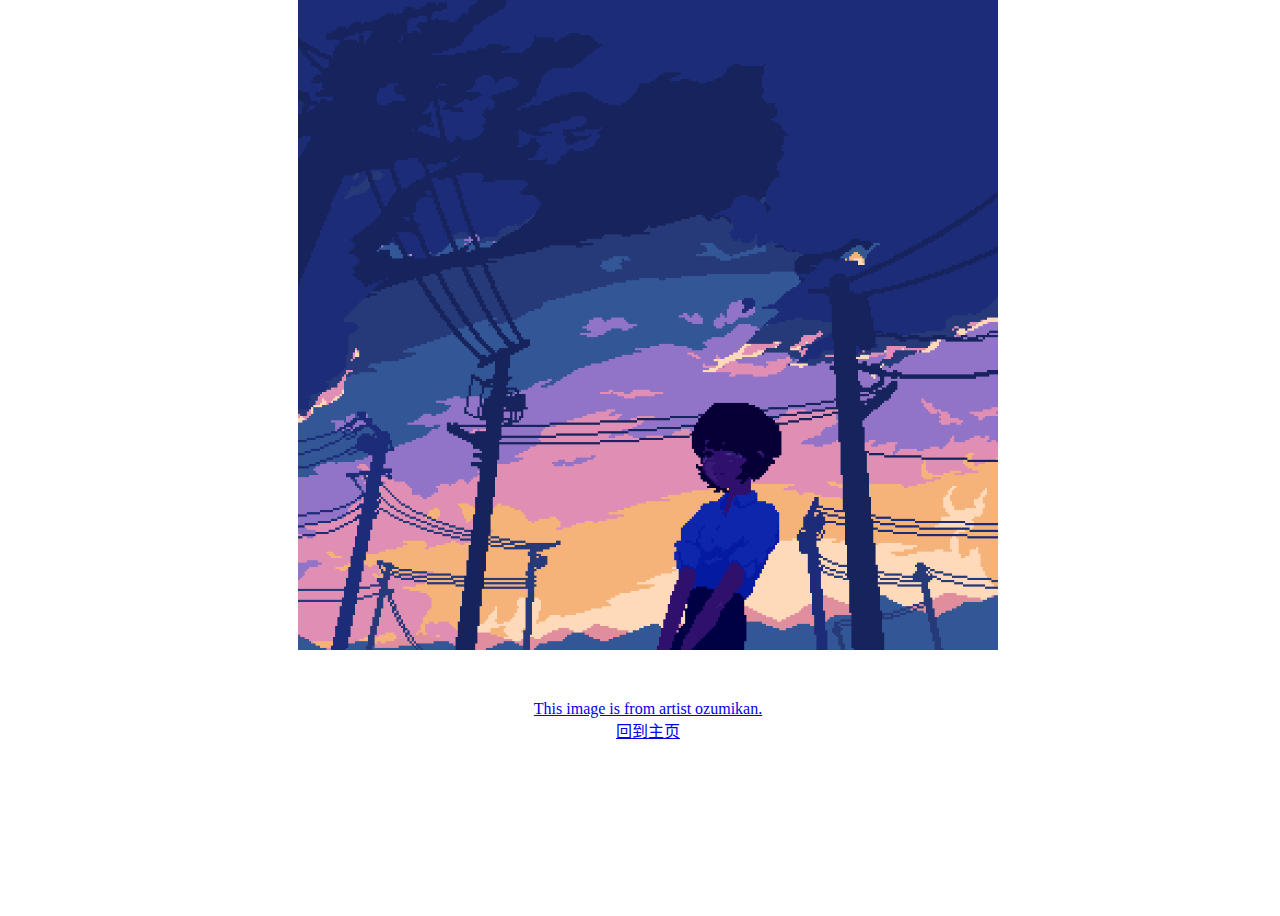
<file: page/heart.html>
<!DOCTYPE html>
<html lang="zh-CN">
  <head>
    <meta charset="UTF-8" />
    <meta http-equiv="X-UA-Compatible" content="IE=edge" />
    <meta
      name="viewport"
      content="width=device-width, initial-scale=1.0, minimum-scale=0.5, maximum-scale=2.0, user-scalable=yes" />
    <title>XXX</title>
  </head>
  <body style="display: flex; min-height: 100vh; min-width: 100vw">
    <div
      style="
        display: flex;
        flex-direction: column;
        justify-content: center;
        align-items: center;
        max-height: 75vh;
        min-width: 100vw;
      ">
      <img
        src="../img/girl.gif"
        style="display: inline-block; height: auto; max-width: 100%"
        alt="青く"
        width="700"
        height="700px" />

      <a style="margin-top: 50px" href="https://ozumikan.com/page/about">This image is from artist ozumikan.</a>
      <a href="../index.html">回到主页</a>
    </div>
  </body>
</html>
</file>
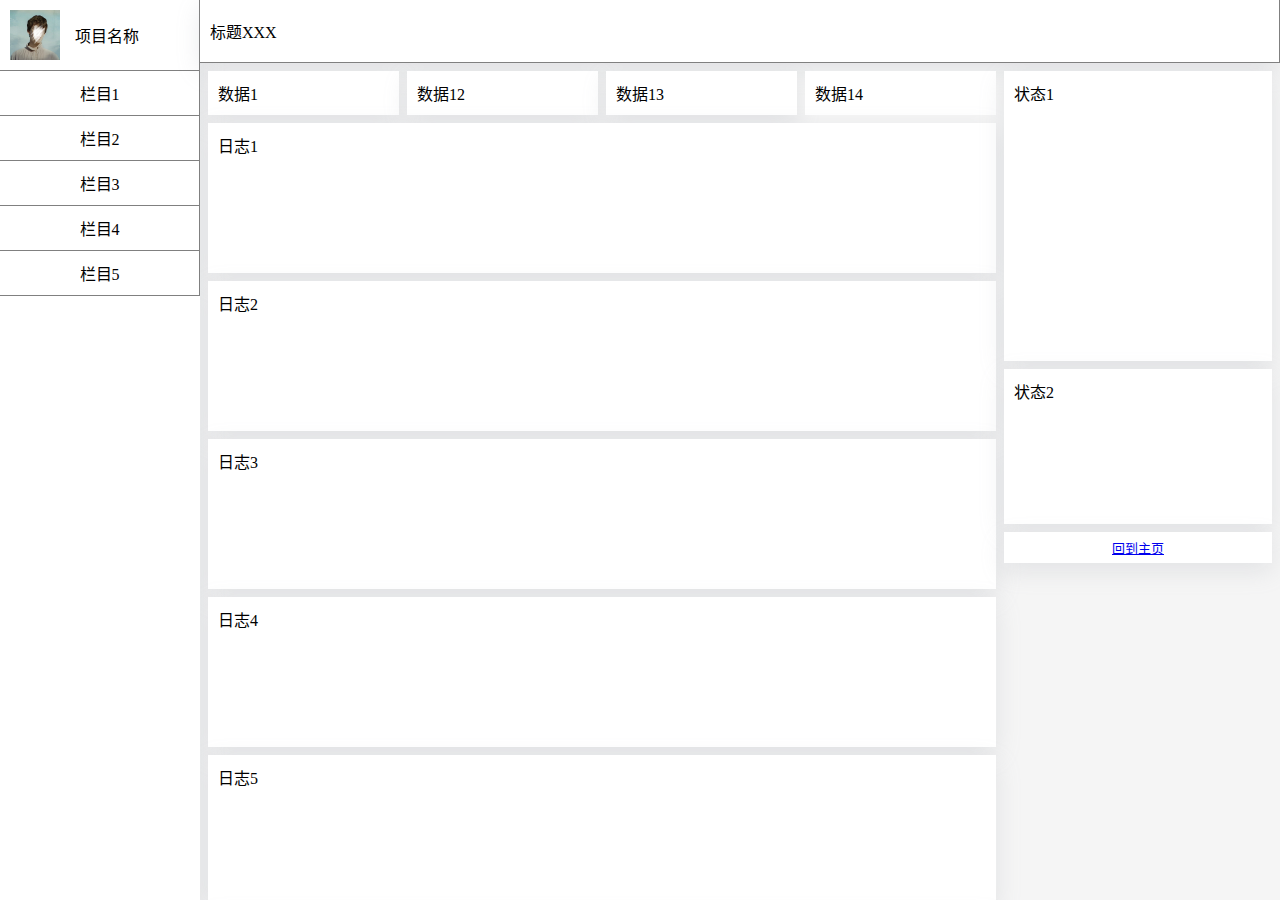
<file: page/home.html>
<!DOCTYPE html>
<html lang="zh-CN">
  <head>
    <meta charset="UTF-8" />
    <meta http-equiv="X-UA-Compatible" content="IE=edge" />
    <meta name="viewport" content="width=device-width, initial-scale=1.0" />
    <title>书签导航（也许）</title>
  </head>
  <!-- 链接外部的CSS样式表 -->
  <link rel="stylesheet" href="../styles/home_styles.css" />
  <body class="flex">
    <!-- 左边主栏(暂时5栏) -->
    <div_l class="side_l flex_colum shadow background_white shadow" style="width: 200px">
      <div_lm class="flex pad5 someborder" style="align-items: center; font-size: 25 px">
        <img style="height: 50px; width: 50px; margin-right: 15px" src="../img/simple.jpg" alt="网站的头像" />项目名称
      </div_lm>
      <div_lm class="text_center pad5 someborder">栏目1</div_lm>
      <div_lm class="text_center pad5 someborder">栏目2</div_lm>
      <div_lm class="text_center pad5 someborder">栏目3</div_lm>
      <div_lm class="text_center pad5 someborder">栏目4</div_lm>
      <div_lm class="text_center pad5 someborder">栏目5</div_lm>
    </div_l>
    <!-- 右边内容栏 -->
    <div_r class="flex_colum flex1">
      <div_rm style="height: 50px; align-items: center" class="flex background_white shadow pad5 someborder"
        >标题XXX</div_rm
      >
      <div_rc class="flex neirong" style="overflow: auto">
        <div_rc class="flex_colum flex3">
          <!-- 基本栏 -->
          <div_rc class="flex flexco mar_t mar_r box_li flex1">
            <div_rc class="flex1 pad5 background_white shadow mar_l">数据1</div_rc>
            <div_rc class="flex1 shuju mar_l pad5 background_white shadow">数据12</div_rc>
            <div_rc class="flex1 shuju mar_l pad5 background_white shadow">数据13</div_rc>
            <div_rc class="flex1 shuju mar_l pad5 background_white">数据14</div_rc>
          </div_rc>

          <!-- 条目栏 -->
          <div_rc class="flex_colum mar_r">
            <div_rc class="box_big mar_t pad5 background_white shadow mar_l">日志1</div_rc>
            <div_rc class="box_big mar_t pad5 background_white shadow mar_l">日志2</div_rc>
            <div_rc class="box_big mar_t pad5 background_white shadow mar_l">日志3</div_rc>
            <div_rc class="box_big mar_t pad5 background_white shadow mar_l">日志4</div_rc>
            <div_rc class="box_big mar_t pad5 background_white shadow mar_l">日志5</div_rc>
            <div_rc class="box_big mar_t pad5 background_white shadow mar_l">日志6</div_rc>
          </div_rc>
        </div_rc>
        <!-- 右状态栏 -->
        <div_rc class="nrmarl flex_colum mar_r flex1" style="height: 500px">
          <div_rc class="flex2 mar_t pad5 background_white shadow">状态1</div_rc>
          <div_rc class="flex1 mar_t pad5 background_white shadow">状态2</div_rc>
          <div_rc
            class="flex mar_t background_white shadow"
            style="font-size: 13px; align-items: center; justify-content: center; padding: 6px">
            <a href="../index.html">回到主页</a>
          </div_rc>
        </div_rc>
      </div_rc>
    </div_r>
  </body>
</html>
</file>
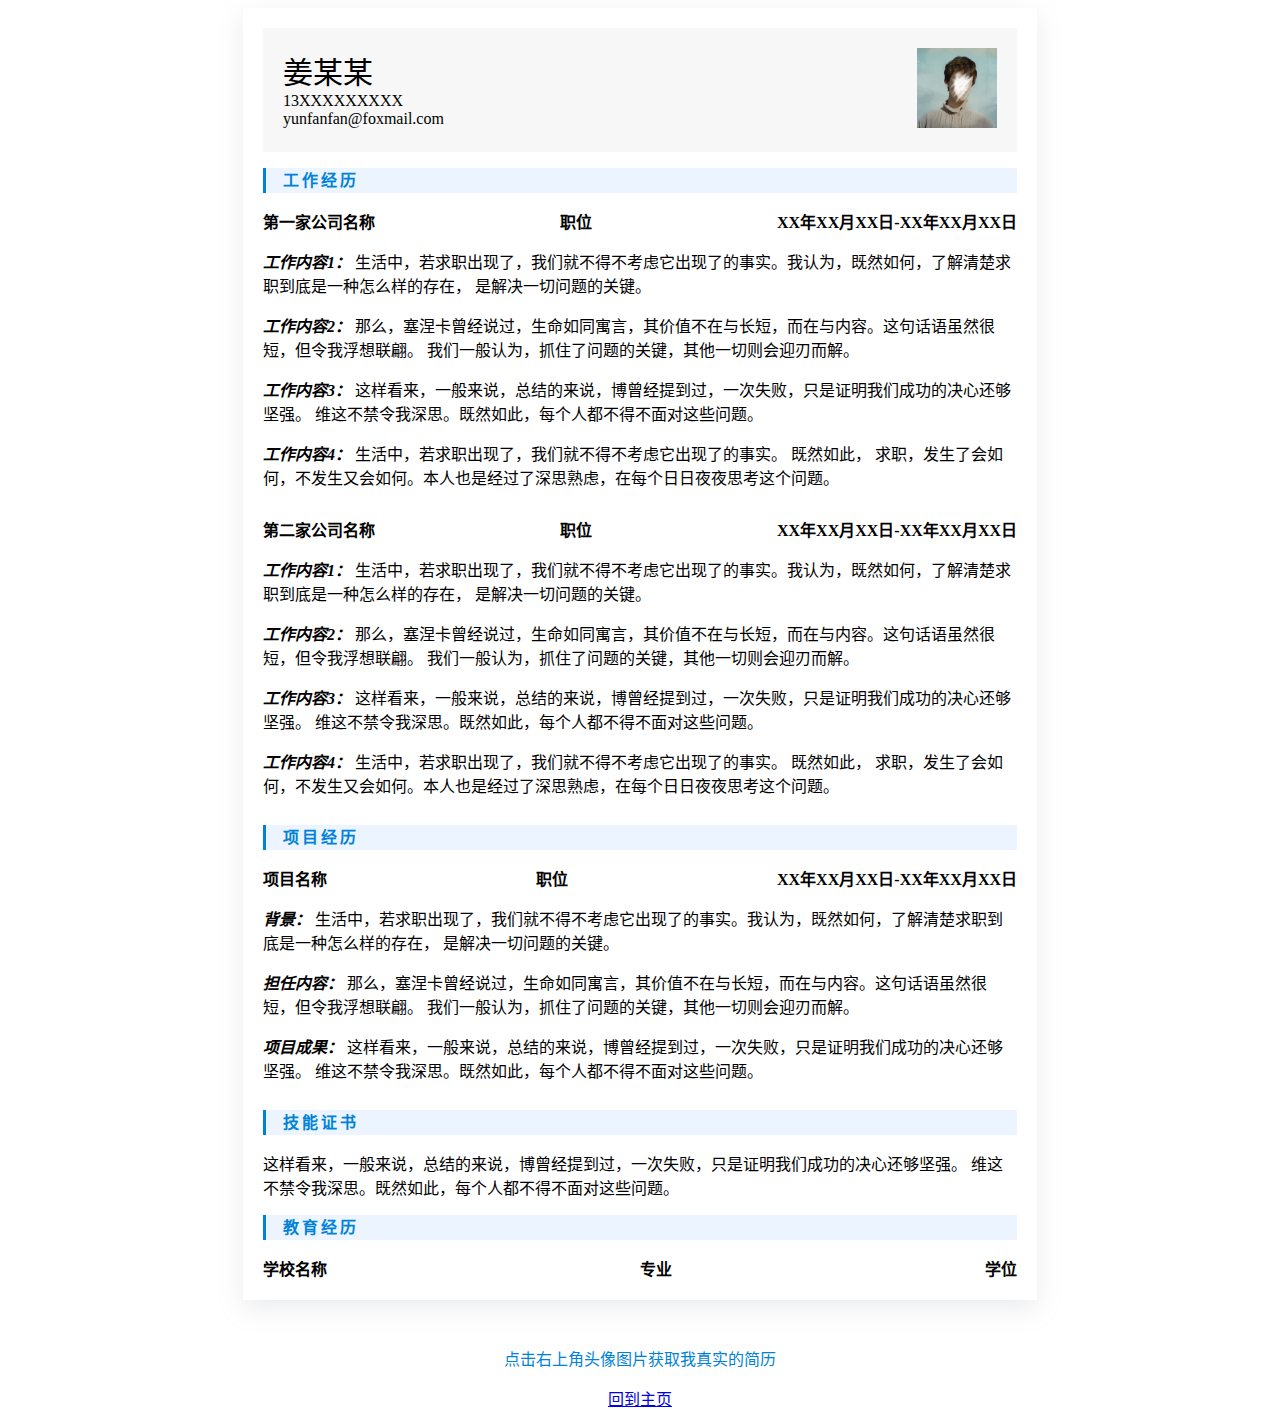
<file: page/lightning.html>
<!DOCTYPE html>
<!-- 这里写的是下面的注释 -->
<html lang="zh-CN">
  <head>
    <meta charset="UTF-8" />
    <meta http-equiv="X-UA-Compatible" content="IE=edge" />
    <meta name="viewport" content="width=device-width, initial-scale=1.0" />
    <title>简历模板</title>
    <style>
      .DeBackground {
        background-color: #f7f7f7;
        text-align: center;
        padding: 20px;
        margin-top: 20px;
        margin-left: 20px;
        margin-right: 20px;
      }
      .shadow {
        box-shadow: rgba(149, 157, 165, 0.2) 0px 8px 24px;
      }
      .box {
        /* background-color: aquamarine; */
        margin-bottom: 0px;
      }
      @media (max-width: 794px) {
        .nait {
          flex-direction: column;
        }
      }
    </style>
  </head>
  <body class="sca" style="display: flex; flex-direction: column; justify-content: center; align-items: center">
    <resume class="shadow" style="max-width: 794px">
      <!-- 这里是第一栏个人基本信息部分 -->
      <div class="DeBackground" style="display: flex">
        <info style="display: flex; flex-direction: column; align-items: flex-start">
          <name style="font-size: 30px">姜某某</name>
          <phone>13XXXXXXXXX</phone>
          <email>yunfanfan@foxmail.com</email>
        </info>
        <!-- 这里是你的头像 -->
        <a href="./resume.html" style="margin-left: auto">
          <img src="../img/simple.jpg" alt="这里是你的图片的名称" width="80" height="80" " />
        </a>
      </div>
      <!-- 这里是你的工作+项目部分 -->
      <div style="margin-left: 20px; margin-right: 20px">
        <p
          style="
            border-left: solid #0082d9;
            background-color: #ecf5ff;
            text-align: left;
            padding-left: 17px;
            padding-top: 5px;
            padding-bottom: 5px;
            line-height: 15px;
            letter-spacing: 3px;
          ">
          <b style="color: #0082d9">工作经历</b>
        </p>
        <!-- 第一家公司信息 -->
        <div class="nait" style="display: flex; justify-content: space-between">
          <company_name><b>第一家公司名称</b></company_name>
          <company_job><b>职位</b></company_job>
          <company_time><b>XX年XX月XX日-XX年XX月XX日</b></company_time>
        </div>
        <!-- 第一家工作内容介绍 -->
        <div style="display: flex; flex-direction: column; align-items: flex-start; margin-bottom: 28px">
          <p class="box">
            <b style="font-style: italic">工作内容1：</b>
            生活中，若求职出现了，我们就不得不考虑它出现了的事实。我认为，既然如何，了解清楚求职到底是一种怎么样的存在，
            是解决一切问题的关键。
          </p>
          <p class="box">
            <b style="font-style: italic">工作内容2：</b>
            那么，塞涅卡曾经说过，生命如同寓言，其价值不在与长短，而在与内容。这句话语虽然很短，但令我浮想联翩。
            我们一般认为，抓住了问题的关键，其他一切则会迎刃而解。
          </p>
          <p class="box">
            <b style="font-style: italic">工作内容3：</b>
            这样看来，一般来说，总结的来说，博曾经提到过，一次失败，只是证明我们成功的决心还够坚强。
            维这不禁令我深思。既然如此，每个人都不得不面对这些问题。
          </p>
          <p class="box">
            <b style="font-style: italic">工作内容4：</b>
            生活中，若求职出现了，我们就不得不考虑它出现了的事实。 既然如此，
            求职，发生了会如何，不发生又会如何。本人也是经过了深思熟虑，在每个日日夜夜思考这个问题。
          </p>
        </div>
        <!-- 第二家公司信息 -->
        <div class="nait" style="display: flex; justify-content: space-between">
          <company_name><b>第二家公司名称</b></company_name>
          <company_job><b>职位</b></company_job>
          <company_time><b>XX年XX月XX日-XX年XX月XX日</b></company_time>
        </div>
        <!-- 第二家工作内容介绍 -->
        <div style="display: flex; flex-direction: column; align-items: flex-start; margin-bottom: 28px">
          <p class="box">
            <b style="font-style: italic">工作内容1：</b>
            生活中，若求职出现了，我们就不得不考虑它出现了的事实。我认为，既然如何，了解清楚求职到底是一种怎么样的存在，
            是解决一切问题的关键。
          </p>
          <p class="box">
            <b style="font-style: italic">工作内容2：</b>
            那么，塞涅卡曾经说过，生命如同寓言，其价值不在与长短，而在与内容。这句话语虽然很短，但令我浮想联翩。
            我们一般认为，抓住了问题的关键，其他一切则会迎刃而解。
          </p>
          <p class="box">
            <b style="font-style: italic">工作内容3：</b>
            这样看来，一般来说，总结的来说，博曾经提到过，一次失败，只是证明我们成功的决心还够坚强。
            维这不禁令我深思。既然如此，每个人都不得不面对这些问题。
          </p>
          <p class="box">
            <b style="font-style: italic">工作内容4：</b>
            生活中，若求职出现了，我们就不得不考虑它出现了的事实。 既然如此，
            求职，发生了会如何，不发生又会如何。本人也是经过了深思熟虑，在每个日日夜夜思考这个问题。
          </p>
        </div>
        <!-- 其他补充信息 -->
        <p
          style="
            border-left: solid #0082d9;
            background-color: #ecf5ff;
            text-align: left;
            padding-left: 17px;
            padding-top: 5px;
            padding-bottom: 5px;
            line-height: 15px;
            letter-spacing: 3px;
          ">
          <b style="color: #0082d9">项目经历</b>
        </p>
        <!-- 项目信息 -->
        <div class="nait" style="display: flex; justify-content: space-between">
          <project_name><b>项目名称</b></project_name>
          <project_job><b>职位</b></project_job>
          <project_time><b>XX年XX月XX日-XX年XX月XX日</b></project_time>
        </div>
        <!-- 项目内容介绍 -->
        <div style="display: flex; flex-direction: column; align-items: flex-start; margin-bottom: 28px">
          <p class="box">
            <b style="font-style: italic">背景：</b>
            生活中，若求职出现了，我们就不得不考虑它出现了的事实。我认为，既然如何，了解清楚求职到底是一种怎么样的存在，
            是解决一切问题的关键。
          </p>
          <p class="box">
            <b style="font-style: italic">担任内容：</b>
            那么，塞涅卡曾经说过，生命如同寓言，其价值不在与长短，而在与内容。这句话语虽然很短，但令我浮想联翩。
            我们一般认为，抓住了问题的关键，其他一切则会迎刃而解。
          </p>
          <p class="box">
            <b style="font-style: italic">项目成果：</b>
            这样看来，一般来说，总结的来说，博曾经提到过，一次失败，只是证明我们成功的决心还够坚强。
            维这不禁令我深思。既然如此，每个人都不得不面对这些问题。
          </p>
        </div>
        <!-- 技能证书栏 -->
        <p
          style="
            border-left: solid #0082d9;
            background-color: #ecf5ff;
            text-align: left;
            padding-left: 17px;
            padding-top: 5px;
            padding-bottom: 5px;
            line-height: 15px;
            letter-spacing: 3px;
          ">
          <b style="color: #0082d9">技能证书</b>
        </p>
        <p class="box">
          这样看来，一般来说，总结的来说，博曾经提到过，一次失败，只是证明我们成功的决心还够坚强。
          维这不禁令我深思。既然如此，每个人都不得不面对这些问题。
        </p>
        <!-- 教育信息栏目 -->
        <p
          style="
            border-left: solid #0082d9;
            background-color: #ecf5ff;
            text-align: left;
            padding-left: 17px;
            padding-top: 5px;
            padding-bottom: 5px;
            line-height: 15px;
            letter-spacing: 3px;
          ">
          <b style="color: #0082d9">教育经历</b>
        </p>
        <!-- 学校信息 -->
        <div class="nait" style="display: flex; justify-content: space-between; margin-bottom: 20px">
          <school_name><b>学校名称</b></school_name>
          <school_job><b>专业</b></school_job>
          <school_time><b>学位</b></school_time>
        </div>
      </div>
    </resume>
    <div
      style="
        display: flex;
        flex-direction: column;
        align-items: center;
        margin-top: 30px;
        max-width: 794px;
        color: #0082d9;
      ">
      <p>点击右上角头像图片获取我真实的简历</p>
      <a href="../index.html">回到主页</a>
    </div>
  </body>
</html>
</file>
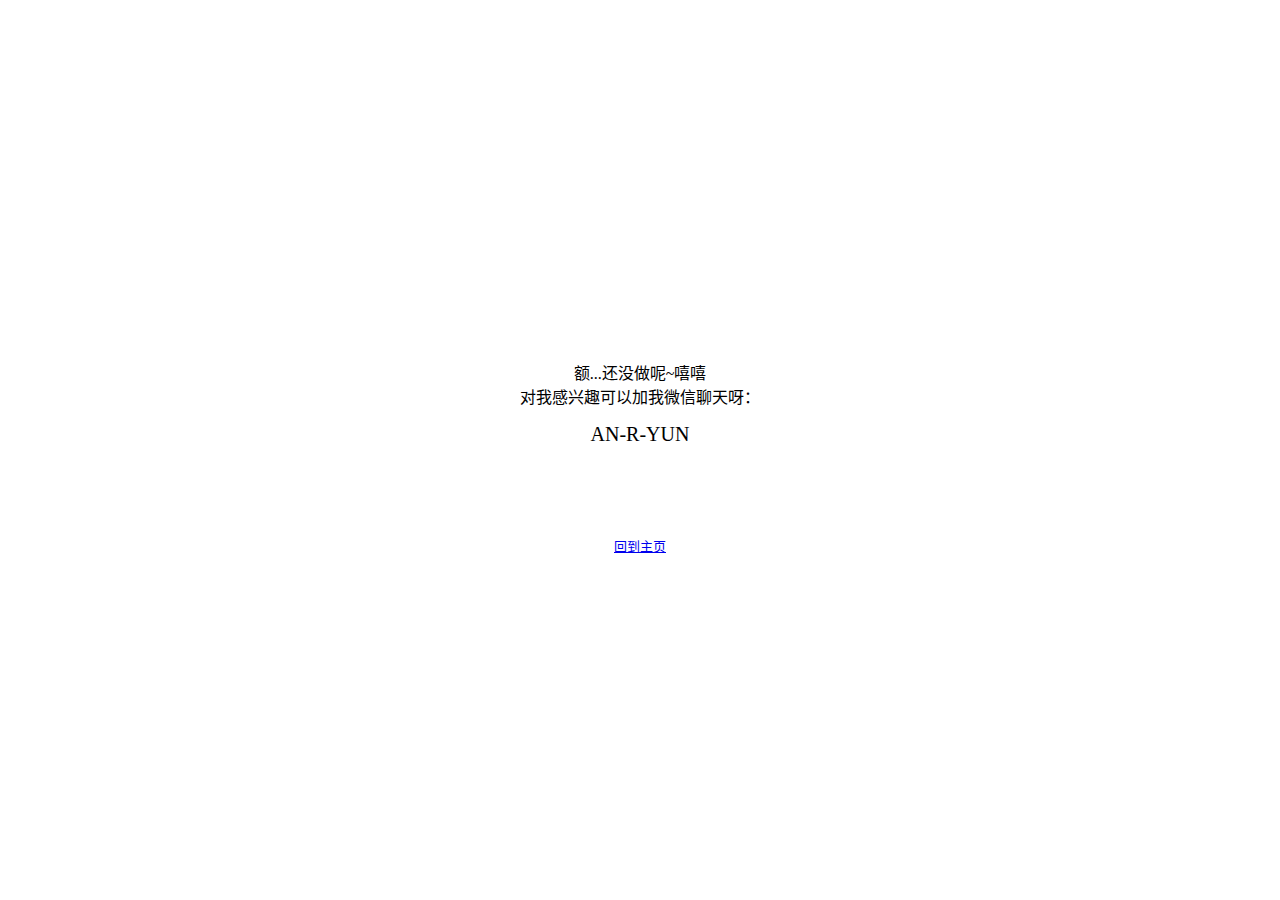
<file: page/resume.html>
<!DOCTYPE html>
<html lang="zh-CN">
  <head>
    <meta charset="UTF-8" />
    <meta http-equiv="X-UA-Compatible" content="IE=edge" />
    <meta name="viewport" content="width=device-width, initial-scale=1.0" />
    <title>RESUME</title>
  </head>
  <body style="display: flex; flex-direction: column; align-items: center; margin-top: 40vh">
    <div>额...还没做呢~嘻嘻</div>
    <div>对我感兴趣可以加我微信聊天呀：</div>
    <div style="font-size: 20px; margin-top: 15px">AN-R-YUN</div>
    <div style="font-size: 13px; margin-top: 10vh">
      <a href="../index.html">回到主页</a>
    </div>
  </body>
</html>
</file>
<file: styles/home_styles.css>
body {
  margin: 0;
  height: 100vh;
  background-color: rgb(245, 245, 245);
}

body::-webkit-scrollbar {
  display: none;
}

/* * {
      border: 1px solid #000000;
    } */
body::-webkit-scrollbar {
  display: none;
}

.background_white {
  background-color: #ffffff;
}

.flex {
  display: flex;
}

.flex_colum {
  display: flex;
  flex-direction: column;
}

.flex1 {
  flex: 1;
}

.flex2 {
  flex: 2;
}

.flex3 {
  flex: 3;
}

.text_center {
  text-align: center;
}

.box_big {
  height: 130px;
}

.box_li {
  height: 100px;
}

.mar_r {
  margin-right: 8px;
}

.mar_l {
  margin-left: 8px;
}

.mar_rl {
  margin-left: 8px;
  margin-right: 8px;
}

.mar_t {
  margin-top: 8px;
}

.pad5 {
  padding: 10px;
}

.shadow {
  box-shadow: rgba(149, 157, 165, 0.2) 0px 8px 24px;
}

.someborder {
  border-bottom: 1px solid gray;
  border-right: 1px solid gray;
}
/* 当屏幕宽度小于600px生效 */
@media (max-width: 600px) {
  .side_l {
    display: none;
  }
  .neirong {
    flex-direction: column;
  }
  .nrmarl {
    margin-left: 8px;
  }
  .flexco {
    flex-direction: column;
    margin-left: 0px;
  }
  .shuju {
    margin-top: 8px;
  }
}
</file>
